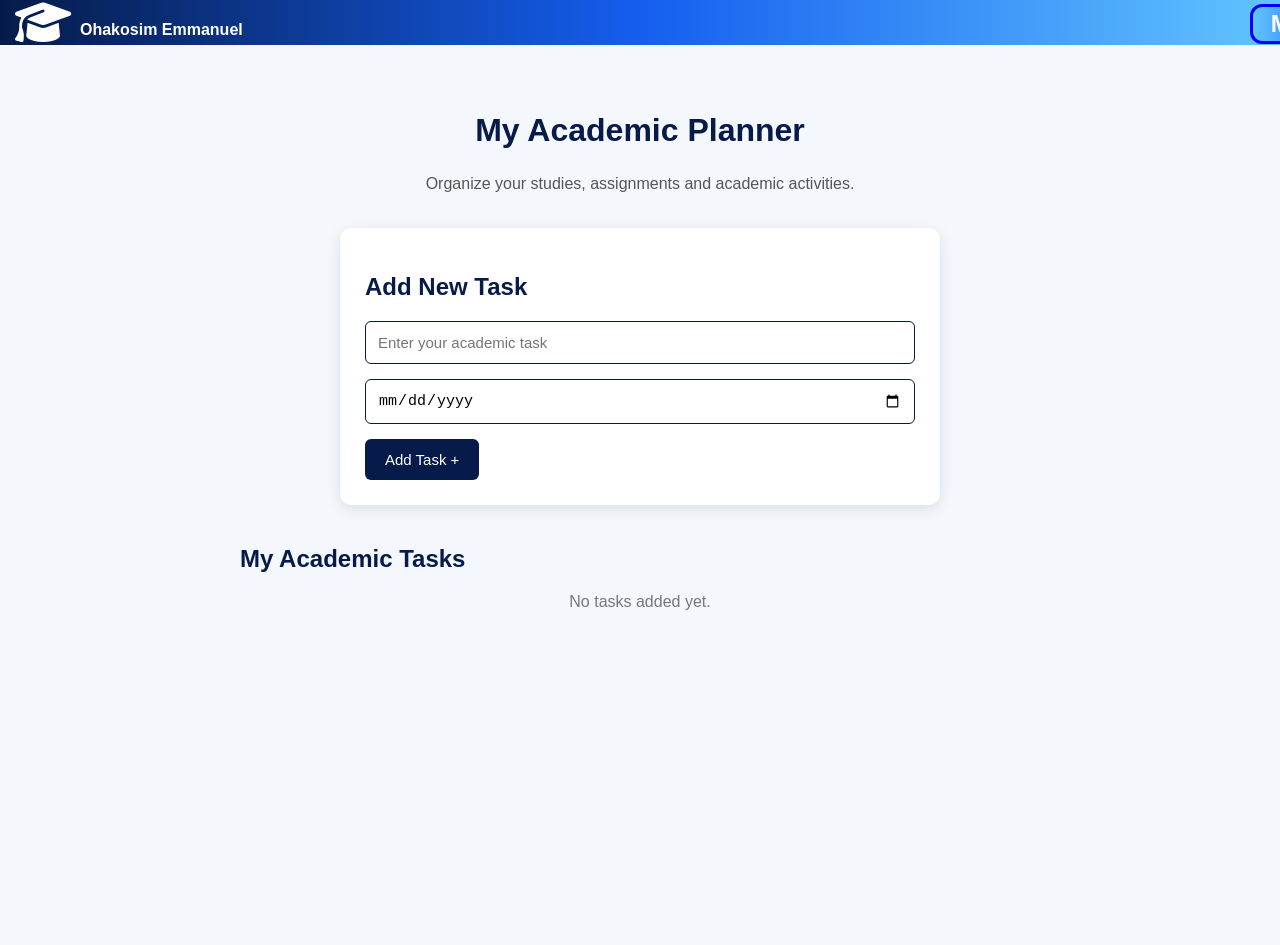
<file: academic.html>
<!DOCTYPE html>
<html lang="en">
<head>

    <title>My Academic Planner</title>

    <meta charset="UTF-8">
    <meta name="viewport" content="width=device-width, initial-scale=1.0">

    <link rel="stylesheet" href="https://cdnjs.cloudflare.com/ajax/libs/font-awesome/6.7.2/css/all.min.css">

    <style>

/* =========================
   GENERAL SETTINGS
========================= */

* {
    box-sizing: border-box;
}

html {
    width: 100%;
    margin: 0;
    padding: 0;
    overflow-x: hidden;
}

body {
    width: 100%;
    margin: 0;
    padding: 0;
    overflow-x: hidden;
    font-family: Arial, Helvetica, sans-serif;
}


/* =========================
   ORIGINAL HEADER DESIGN
========================= */

header {
    background: linear-gradient(
        to right,
        #061B49,
        #155EEF,
        #62C5FF
    );

    height: 45px;
    width: 100%;
    margin: 0;
    padding: 0;
    box-sizing: border-box;
}

.fa-graduation-cap {
    color: white;
    display: flex;
    font-size: 45px;
    padding: 15px;
    position: relative;
    top: -15px;
}

.name {
    font-family: Arial, Helvetica, sans-serif;

    background: linear-gradient(
        to right,
        #FFFFFF 10%,
        #F0F7FF 45%,
        #B9D9FF 5%,
        #155EEF 10%
    );

    background-clip: text;
    -webkit-background-clip: text;
    color: transparent;

    position: relative;
    top: -75px;
    right: -80px;
}

.port {
    position: relative;
    top: -132px;
    left: 1250px;

    color: white;

    background: linear-gradient(
        to left,
        #061B49,
        #155EEF,
        #62C5FF
    );

    border: 3px solid blue;
    border-radius: 12px;

    width: 180px;
    height: 40px;

    box-sizing: border-box;

    display: flex;
    justify-content: center;
    align-items: center;
}

.btn {
    position: relative;
    top: -197px;
    left: 1440px;

    font-size: 35px;
    background: transparent;
    border: none;
    cursor: pointer;
    color: #061B49;
}

.fa-bars {
    font-size: 80px;
}

#menulinks {
    display: none;
    position: relative;
    left: 1300px;
    top: -230px;
    font-size: medium;
    border: none;
    margin: 20px;
    padding: 20px;
    width: 150px;
    z-index: 1000;
}

#menulinks a {
    display: block;
    color: white;
    background-color: navy;
    border: 1px solid navy;
    padding: 5px;
    margin: 2px 0;
    font-weight: bold;
    text-decoration: none;
    text-align: center;
    border-radius: 10px;
}

#menulinks a:hover {
    background-color: #155EEF;
}

#menulinks.show {
    display: flex;
    flex-direction: column;
}


/* =========================
   ACADEMIC PLANNER
========================= */

#academic-planner {
    width: 100%;
    max-width: 100%;
    min-height: 100vh;
    overflow-x: hidden;
    padding: 40px 20px;
    background: #f4f7fc;
    color: #061B49;
}

.academic-heading {
    text-align: center;
    margin-bottom: 35px;
}

.academic-heading h1 {
    font-size: 32px;
    color: #061B49;
}

.academic-heading p {
    color: #555;
    font-size: 16px;
}


/* TASK INPUT BOX */

.planner-box {
    background: white;
    max-width: 600px;
    margin: auto;
    padding: 25px;
    border-radius: 12px;
    box-shadow: 0 4px 15px rgba(0,0,0,0.1);
}

.planner-box h2 {
    margin-bottom: 20px;
}

.planner-box input {
    width: 100%;
    padding: 12px;
    margin-bottom: 15px;
    border: 1px solid #061B49;
    border-radius: 6px;
    font-size: 15px;
}

.planner-box button {
    background: #061B49;
    color: white;
    padding: 12px 20px;
    border: none;
    border-radius: 6px;
    cursor: pointer;
    font-size: 15px;
}

.planner-box button:hover {
    background: #155EEF;
}


/* TASK LIST */

.task-section {
    max-width: 800px;
    margin: 40px auto;
}

.task-section h2 {
    margin-bottom: 20px;
}

.academic-task {
    display: flex;
    justify-content: space-between;
    align-items: center;
    flex-wrap: wrap;
    gap: 12px;
    background: white;
    padding: 18px;
    margin-bottom: 15px;
    border-radius: 10px;
    box-shadow: 0 3px 10px rgba(0,0,0,0.08);
}

.academic-task h3 {
    color: #061B49;
}

.academic-task p {
    color: #555;
}

.academic-task button {
    background: #155EEF;
    color: white;
    padding: 9px 13px;
    border: none;
    border-radius: 5px;
    cursor: pointer;
}

.academic-task button:last-child {
    background: #c62828;
}

.academic-task.completed h3 {
    text-decoration: line-through;
    color: #777;
}

.empty-message {
    text-align: center;
    color: #777;
}


/* =========================
   MOBILE SCREEN
========================= */

@media screen and (max-width: 768px) {

    .academic-heading h1 {
        font-size: 25px;
    }

    .academic-task {
        flex-direction: column;
        align-items: flex-start;
    }

}

    </style>

</head>

<body>


<!-- ORIGINAL HEADER -->

<header class="my header">

    <i class="fa-solid fa-graduation-cap"></i>

    <h4 class="name">Ohakosim Emmanuel</h4>

    <h2 class="port">My Portfolio</h2>

    <button class="btn" onclick="togglemenu()">☰</button>

    <nav id="menulinks">

        <a href="index.html">Home</a>

        <a href="about.html">About Me</a>

        <a href="academic.html">Academic Planner</a>

        <a href="projects.html">My Projects</a>

        <a href="contact.html">Contact Me</a>

    </nav>

</header>


<!-- ACADEMIC PLANNER -->

<section id="academic-planner">

    <div class="academic-heading">

        <h1>My Academic Planner</h1>

        <p>
            Organize your studies, assignments and academic activities.
        </p>

    </div>


    <!-- ADD TASK -->

    <div class="planner-box">

        <h2>Add New Task</h2>

        <input
            type="text"
            id="taskName"
            placeholder="Enter your academic task"
        >

        <input
            type="date"
            id="taskDate"
        >

        <button onclick="addTask()">
            Add Task +
        </button>

    </div>


    <!-- TASK LIST -->

    <div class="task-section">

        <h2>My Academic Tasks</h2>

        <div id="taskList">

            <p class="empty-message">
                No tasks added yet.
            </p>

        </div>

    </div>

</section>


<!-- JAVASCRIPT -->

<script>

/* MENU FUNCTION */

function togglemenu() {

    document
        .getElementById("menulinks")
        .classList.toggle("show");

}


/* ADD ACADEMIC TASK */

function addTask() {

    let taskName =
        document.getElementById("taskName").value.trim();

    let taskDate =
        document.getElementById("taskDate").value;

    if (taskName === "" || taskDate === "") {

        alert("Please enter a task and deadline.");

        return;

    }

    let taskList =
        document.getElementById("taskList");

    let emptyMessage =
        taskList.querySelector(".empty-message");

    if (emptyMessage) {

        emptyMessage.remove();

    }


    let task = document.createElement("div");

    task.className = "academic-task";


    let details = document.createElement("div");

    let title = document.createElement("h3");

    title.textContent = taskName;

    let date = document.createElement("p");

    date.textContent = "Deadline: " + taskDate;

    details.appendChild(title);

    details.appendChild(date);


    /* COMPLETED BUTTON */

    let completeButton =
        document.createElement("button");

    completeButton.textContent = "Completed";

    completeButton.onclick = function() {

        task.classList.toggle("completed");

        completeButton.textContent =
            task.classList.contains("completed")
            ? "Undo"
            : "Completed";

    };


    /* DELETE BUTTON */

    let deleteButton =
        document.createElement("button");

    deleteButton.textContent = "Delete";

    deleteButton.onclick = function() {

        task.remove();

        if (taskList.children.length === 0) {

            taskList.innerHTML =
                '<p class="empty-message">No tasks added yet.</p>';

        }

    };


    task.appendChild(details);

    task.appendChild(completeButton);

    task.appendChild(deleteButton);

    taskList.appendChild(task);


    /* CLEAR INPUTS */

    document.getElementById("taskName").value = "";

    document.getElementById("taskDate").value = "";

}

</script>

</body>
</html>
</file>
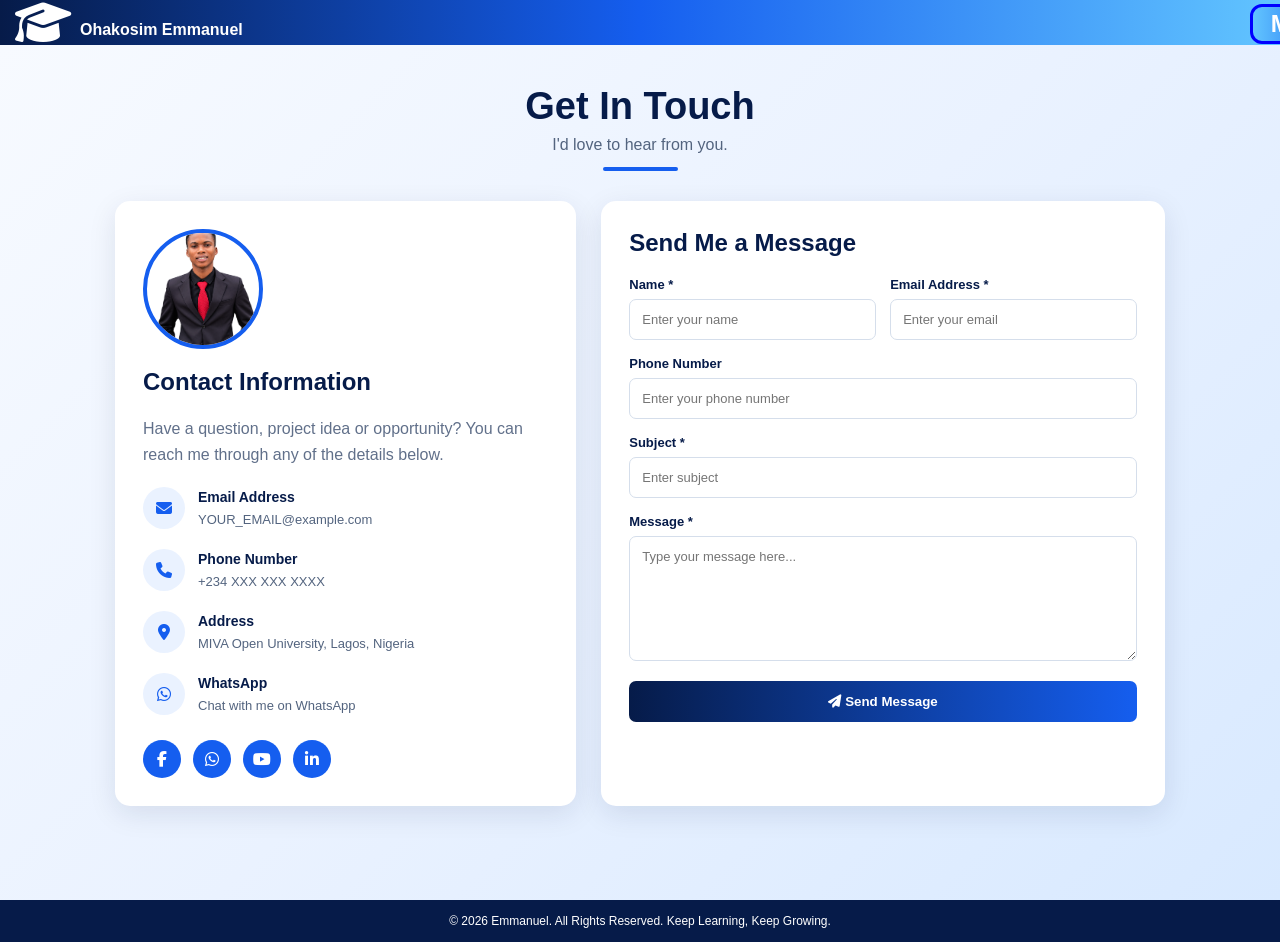
<file: contact.html>
<!DOCTYPE html>
<html lang="en">
<head>
<meta charset="UTF-8">
<meta name="viewport" content="width=device-width, initial-scale=1.0">

<title>Contact Me | Emmanuel</title>

<link rel="stylesheet" href="https://cdnjs.cloudflare.com/ajax/libs/font-awesome/6.5.2/css/all.min.css">

<style>

/* GENERAL STYLING */
* {
    box-sizing: border-box;
}

html, body {
    margin: 0;
    padding: 0;
    width: 100%;
    overflow-x: hidden;
}

body {
    font-family: Arial, Helvetica, sans-serif;
    background: #f3f7ff;
    color: #061B49;
}

/* YOUR ORIGINAL HEADER */
header {
    background: linear-gradient(
        to right,
        #061B49,
        #155EEF,
        #62C5FF
    );
    height: 45px;
    margin: 0;
    padding: 0;
    box-sizing: border-box;
}

.fa-graduation-cap {
    color: white;
    display: flex;
    font-size: 45px;
    padding: 15px;
    position: relative;
    top: -15px;
}

.name {
    font-family: Arial, Helvetica, sans-serif;
    background: linear-gradient(
        to right,
        #FFFFFF 10%,
        #F0F7FF 45%,
        #B9D9FF 5%,
        #155EEF 10%
    );
    background-clip: text;
    -webkit-background-clip: text;
    color: transparent;
    position: relative;
    top: -75px;
    right: -80px;
}

.port {
    position: relative;
    top: -132px;
    left: 1250px;
    color: white;
    background: linear-gradient(
        to left,
        #061B49,
        #155EEF,
        #62C5FF
    );
    border: 3px solid blue;
    border-radius: 12px;
    width: 180px;
    height: 40px;
    box-sizing: border-box;
    display: flex;
    justify-content: center;
    align-items: center;
}

.btn {
    position: relative;
    top: -197px;
    left: 1440px;
    font-size: 35px;
    background: transparent;
    border: none;
    cursor: pointer;
    color: #061B49;
}

.fa-bars {
    font-size: 80px;
}

#menulinks {
    display: none;
    position: relative;
    left: 1300px;
    top: -230px;
    font-size: medium;
    border: none;
    margin: 20px;
    padding: 20px;
    width: 150px;
}

#menulinks a {
    display: block;
    color: white;
    background-color: navy;
    border: 1px solid navy;
    padding: 5px;
    margin: 2px 0;
    font-weight: bold;
    text-decoration: none;
    text-align: center;
    border-radius: 10px;
}

#menulinks.show {
    display: flex;
    flex-direction: column;
}

#menulinks a.active {
    background: #155EEF;
}

/* CONTACT PAGE */
.contact-page {
    min-height: calc(100vh - 45px);
    padding: 40px 5%;
    background: linear-gradient(
        135deg,
        #f7faff,
        #eaf2ff,
        #d8e9ff
    );
}

.contact-heading {
    text-align: center;
    margin-bottom: 30px;
}

.contact-heading h1 {
    font-size: 38px;
    margin: 0 0 8px;
    color: #061B49;
}

.contact-heading p {
    color: #53647f;
    margin: 0;
}

.heading-line {
    width: 75px;
    height: 4px;
    background: #155EEF;
    margin: 13px auto;
    border-radius: 10px;
}

/* CONTACT LAYOUT */
.contact-container {
    max-width: 1050px;
    margin: auto;
    display: grid;
    grid-template-columns: 0.9fr 1.1fr;
    gap: 25px;
}

/* LEFT CONTACT INFORMATION */
.contact-info,
.contact-form {
    background: white;
    padding: 28px;
    border-radius: 15px;
    box-shadow: 0 8px 28px rgba(6,27,73,0.10);
}

.contact-info h2,
.contact-form h2 {
    margin-top: 0;
    color: #061B49;
}

.intro {
    color: #61708a;
    line-height: 1.6;
}

/* YOUR PHOTO */
.profile-photo {
    width: 120px;
    height: 120px;
    border-radius: 50%;
    object-fit: cover;
    object-position: center;
    border: 4px solid #155EEF;
    margin-bottom: 15px;
}

/* CONTACT DETAILS */
.info-item {
    display: flex;
    align-items: center;
    gap: 13px;
    margin: 20px 0;
}

.info-icon {
    width: 42px;
    height: 42px;
    min-width: 42px;
    border-radius: 50%;
    background: #eaf2ff;
    color: #155EEF;
    display: grid;
    place-items: center;
}

.info-item strong {
    display: block;
    margin-bottom: 5px;
    font-size: 14px;
}

.info-item a,
.info-item span {
    color: #53647f;
    font-size: 13px;
    text-decoration: none;
    overflow-wrap: anywhere;
}

.info-item a:hover {
    color: #155EEF;
}

/* SOCIAL MEDIA */
.social-links {
    display: flex;
    gap: 12px;
    margin-top: 25px;
}

.social-links a {
    width: 38px;
    height: 38px;
    border-radius: 50%;
    background: #155EEF;
    color: white;
    display: grid;
    place-items: center;
    text-decoration: none;
}

.social-links a:hover {
    background: #061B49;
}

/* FORM */
.form-row {
    display: grid;
    grid-template-columns: 1fr 1fr;
    gap: 14px;
}

.form-group {
    margin-bottom: 16px;
}

.form-group label {
    display: block;
    font-size: 13px;
    font-weight: bold;
    margin-bottom: 7px;
}

.form-group input,
.form-group textarea {
    width: 100%;
    padding: 12px;
    border: 1px solid #d5deeb;
    border-radius: 7px;
    outline: none;
    font-family: Arial, sans-serif;
    font-size: 13px;
}

.form-group input:focus,
.form-group textarea:focus {
    border-color: #155EEF;
    box-shadow: 0 0 0 3px rgba(21,94,239,0.10);
}

.form-group textarea {
    min-height: 125px;
    resize: vertical;
}

/* SEND BUTTON */
.send-btn {
    width: 100%;
    padding: 13px;
    border: none;
    border-radius: 7px;
    color: white;
    background: linear-gradient(
        to right,
        #061B49,
        #155EEF
    );
    font-weight: bold;
    cursor: pointer;
}

.send-btn:hover {
    background: #061B49;
}

/* FORM FEEDBACK */
.form-message {
    display: none;
    margin-top: 12px;
    padding: 12px;
    border-radius: 7px;
    font-size: 13px;
}

.form-message.show {
    display: block;
}

.form-message.success {
    background: #e5f8ed;
    color: #176b3a;
}

.form-message.error {
    background: #fff0f0;
    color: #a32121;
}

/* FOOTER */
footer {
    background: #061B49;
    color: white;
    padding: 14px;
    text-align: center;
    font-size: 12px;
}

/* RESPONSIVE DESIGN */
@media (max-width: 900px) {

    header {
        height: auto;
        min-height: 58px;
        padding: 8px 12px;
        display: flex;
        align-items: center;
        gap: 9px;
    }

    header .fa-graduation-cap {
        position: static;
        display: block;
        font-size: 30px;
        padding: 0;
    }

    header .name {
        position: static;
        margin: 0;
        font-size: 15px;
        color: white;
        background: none;
        -webkit-text-fill-color: white;
    }

    header .port {
        display: none;
    }

    header .btn {
        position: static;
        margin-left: auto;
        color: white;
        font-size: 28px;
    }

    #menulinks {
        position: absolute;
        left: auto;
        right: 8px;
        top: 54px;
        margin: 0;
        padding: 10px;
        width: 180px;
        background: #061B49;
        border-radius: 10px;
        z-index: 20;
    }
}

@media (max-width: 700px) {

    .contact-page {
        padding: 30px 15px;
    }

    .contact-container {
        grid-template-columns: 1fr;
    }

    .contact-info,
    .contact-form {
        padding: 22px;
    }
}

@media (max-width: 430px) {

    .form-row {
        grid-template-columns: 1fr;
        gap: 0;
    }

    .contact-heading h1 {
        font-size: 30px;
    }
}

</style>
</head>

<body>

<!-- HEADER -->
<header class="my header">

    <i class="fa-solid fa-graduation-cap"></i>

    <h4 class="name">Ohakosim Emmanuel</h4>

    <h2 class="port">My Portfolio</h2>

    <button class="btn" onclick="togglemenu()">☰</button>

    <nav id="menulinks">

        <a href="index.html">Home</a>

        <a href="about.html">About Me</a>

        <a href="projects.html">My Projects</a>

        <a href="academic.html">Academic Planner</a>

        <a class="active" href="contact.html">Contact Me</a>

    </nav>

</header>


<!-- CONTACT SECTION -->
<main class="contact-page">

    <div class="contact-heading">

        <h1>Get In Touch</h1>

        <p>I'd love to hear from you.</p>

        <div class="heading-line"></div>

    </div>


    <section class="contact-container">

        <!-- LEFT SIDE -->
        <div class="contact-info">

            <img
                src="image.jpeg"
                alt="My profile photograph"
                class="profile-photo"
            >

            <h2>Contact Information</h2>

            <p class="intro">
                Have a question, project idea or opportunity?
                You can reach me through any of the details below.
            </p>


            <div class="info-item">

                <div class="info-icon">
                    <i class="fa-solid fa-envelope"></i>
                </div>

                <div>
                    <strong>Email Address</strong>

                    <a href="mailto:YOUR_EMAIL@example.com">
                        YOUR_EMAIL@example.com
                    </a>
                </div>

            </div>


            <div class="info-item">

                <div class="info-icon">
                    <i class="fa-solid fa-phone"></i>
                </div>

                <div>
                    <strong>Phone Number</strong>

                    <a href="tel:+234XXXXXXXXXX">
                        +234 XXX XXX XXXX
                    </a>
                </div>

            </div>


            <div class="info-item">

                <div class="info-icon">
                    <i class="fa-solid fa-location-dot"></i>
                </div>

                <div>
                    <strong>Address</strong>

                    <span>
                        MIVA Open University, Lagos, Nigeria
                    </span>
                </div>

            </div>


            <div class="info-item">

                <div class="info-icon">
                    <i class="fa-brands fa-whatsapp"></i>
                </div>

                <div>
                    <strong>WhatsApp</strong>

                    <a href="https://wa.me/234XXXXXXXXXX">
                        Chat with me on WhatsApp
                    </a>
                </div>

            </div>


            <!-- SOCIAL LINKS -->
            <div class="social-links">

                <a href="https://www.facebook.com/"
                   aria-label="Facebook">
                    <i class="fa-brands fa-facebook-f"></i>
                </a>

                <a href="https://www.whatsapp.com/"
                   aria-label="WhatsApp">
                    <i class="fa-brands fa-whatsapp"></i>
                </a>

                <a href="https://www.youtube.com/"
                   aria-label="YouTube">
                    <i class="fa-brands fa-youtube"></i>
                </a>

                <a href="https://www.linkedin.com/"
                   aria-label="LinkedIn">
                    <i class="fa-brands fa-linkedin-in"></i>
                </a>

            </div>

        </div>


        <!-- RIGHT SIDE: CONTACT FORM -->
        <div class="contact-form">

            <h2>Send Me a Message</h2>

            <form id="contactForm">

                <div class="form-row">

                    <div class="form-group">

                        <label for="fullName">Name *</label>

                        <input
                            type="text"
                            id="fullName"
                            placeholder="Enter your name"
                            required
                        >

                    </div>


                    <div class="form-group">

                        <label for="email">Email Address *</label>

                        <input
                            type="email"
                            id="email"
                            placeholder="Enter your email"
                            required
                        >

                    </div>

                </div>


                <div class="form-group">

                    <label for="phone">Phone Number</label>

                    <input
                        type="tel"
                        id="phone"
                        placeholder="Enter your phone number"
                    >

                </div>


                <div class="form-group">

                    <label for="subject">Subject *</label>

                    <input
                        type="text"
                        id="subject"
                        placeholder="Enter subject"
                        required
                    >

                </div>


                <div class="form-group">

                    <label for="message">Message *</label>

                    <textarea
                        id="message"
                        placeholder="Type your message here..."
                        required
                    ></textarea>

                </div>


                <button type="submit" class="send-btn">

                    <i class="fa-solid fa-paper-plane"></i>

                    Send Message

                </button>


                <div id="formMessage" class="form-message"></div>

            </form>

        </div>

    </section>

</main>


<!-- FOOTER -->
<footer>

    © 2026 Emmanuel. All Rights Reserved.
    Keep Learning, Keep Growing.

</footer>


<!-- JAVASCRIPT -->
<script>

/* NAVIGATION MENU */
function togglemenu() {

    const menu = document.getElementById("menulinks");

    menu.classList.toggle("show");

}


/* CONTACT FORM */
document.getElementById("contactForm").addEventListener("submit", function(event) {

    event.preventDefault();

    const name = document.getElementById("fullName").value.trim();

    const email = document.getElementById("email").value.trim();

    const phone = document.getElementById("phone").value.trim();

    const subject = document.getElementById("subject").value.trim();

    const message = document.getElementById("message").value.trim();

    const notice = document.getElementById("formMessage");


    if (!name || !email || !subject || !message) {

        notice.className = "form-message error show";

        notice.textContent = "Please fill in all required fields.";

        return;

    }


    /* REPLACE THIS WITH YOUR REAL EMAIL */
    const recipient = "YOUR_EMAIL@example.com";


    if (recipient === "YOUR_EMAIL@example.com") {

        notice.className = "form-message error show";

        notice.textContent = "Please add your real email address in the JavaScript first.";

        return;

    }


    const body =
        "Name: " + name +
        "\nEmail: " + email +
        "\nPhone: " + phone +
        "\n\nMessage:\n" + message;


    const mailLink =
        "mailto:" + recipient +
        "?subject=" + encodeURIComponent(subject) +
        "&body=" + encodeURIComponent(body);


    notice.className = "form-message success show";

    notice.textContent = "Opening your email application...";

    window.location.href = mailLink;

});

</script>

</body>
</html>
</file>
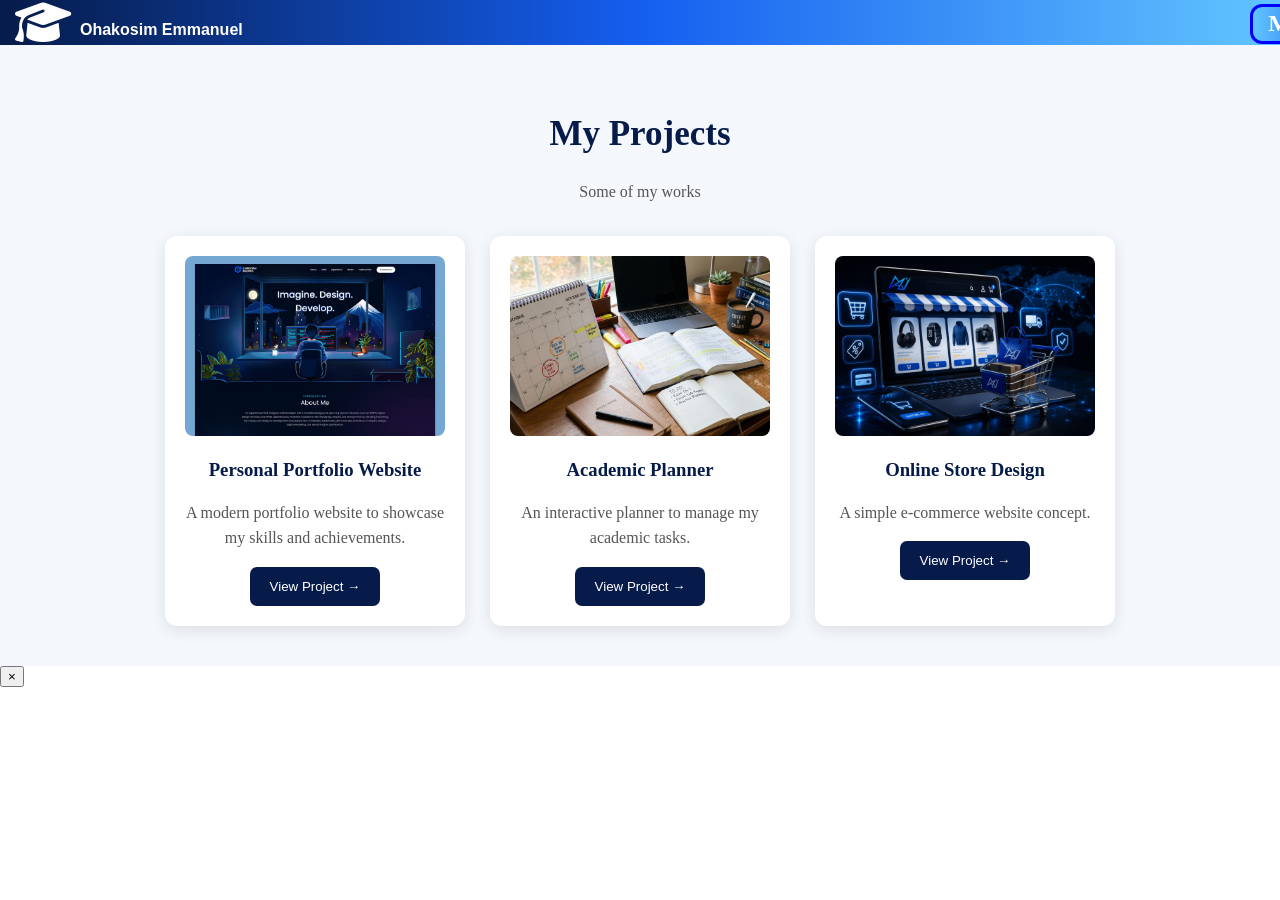
<file: projects.html>
<!DOCTYPE html>
<html lang="english">
<head>
    <title>MY student portfolio</title>
    <meta charset="UTF-8">
    <meta name="viewport" content="width=device-width, initial-scale=1.0">
    <link rel="stylesheet" href="https://cdnjs.cloudflare.com/ajax/libs/font-awesome/6.7.2/css/all.min.css">
    <link rel="stylesheet" href="projects.css">
<header class="my header">
    <i  class="fa-solid fa-graduation-cap"></i>
    <h4 class="name">Ohakosim Emmanuel</h4> <h2 class="port">My Portofolio</h2>
    <button class="btn" onclick="togglemenu()">☰ </button>
    <nav id="menulinks" >
    <a href="index.html">Home</a>
    <a href="about.html">About Me</a>
    <a href="academic.html">Academic Planner</a>
    <a href="projects.html">My Projects</a>
    <a href="contact.html">Contact Me</a>
</nav>
</header>
<!-- MY PROJECTS SECTION -->

<section id="projects">

    <div class="project-heading">
        <h2>My Projects</h2>
        <p>Some of my works</p>
    </div>

    <div class="project-container">

        <!-- PROJECT 1 -->
        <div class="project-card">

            <img src="project1.jpg" alt="Portfolio Website">

            <h3>Personal Portfolio Website</h3>

            <p>
                A modern portfolio website to showcase
                my skills and achievements.
            </p>

            <button onclick="viewProject(0)">
                View Project →
            </button>

        </div>


        <!-- PROJECT 2 -->
        <div class="project-card">

            <img src="project2.jpg" alt="Academic Planner">

            <h3>Academic Planner</h3>

            <p>
                An interactive planner to manage
                my academic tasks.
            </p>

            <button onclick="viewProject(1)">
                View Project →
            </button>

        </div>


        <!-- PROJECT 3 -->
        <div class="project-card">

            <img src="project3.jpg" alt="Online Store">

            <h3>Online Store Design</h3>

            <p>
                A simple e-commerce website concept.
            </p>

            <button onclick="viewProject(2)">
                View Project →
            </button>

        </div>

    </div>

</section>


<!-- PROJECT POPUP -->

<div class="project-modal" id="projectModal">

    <div class="modal-content">

        <button class="close-modal" onclick="closeProject()">
            &times;
        </button>

        <h2 id="modalTitle"></h2>

        <p id="modalDescription"></p>

    </div>

</div>


<!-- JAVASCRIPT -->

<script>

const projects = [

    {
        title: "Personal Portfolio Website",
        description: "A modern personal portfolio website built with HTML and CSS to showcase my background, skills, projects and achievements."
    },

    {
        title: "Academic Planner",
        description: "An interactive academic planner designed to help students organize their studies, manage tasks and track their academic progress."
    },

    {
        title: "Online Store Design",
        description: "A modern e-commerce website concept designed to display products and provide a simple online shopping experience."
    }

];


function viewProject(index) {

    document.getElementById("modalTitle").textContent =
        projects[index].title;

    document.getElementById("modalDescription").textContent =
        projects[index].description;

    document.getElementById("projectModal").classList.add("active");

}


function closeProject() {

    document.getElementById("projectModal").classList.remove("active");

}


document.getElementById("projectModal").addEventListener("click", function(event) {

    if (event.target === this) {
        closeProject();
    }

});
function togglemenu() {
    document.getElementById("menulinks").classList.toggle("show");
}


</script>
</file>
<file: projects.css>
/* ==============================
   GENERAL PAGE SETTINGS
============================== */

* {
    box-sizing: border-box;
}

html {
    width: 100%;
    margin: 0;
    padding: 0;
    overflow-x: hidden;
    scroll-behavior: smooth;
}

body {
    width: 100%;
    margin: 0;
    padding: 0;
    overflow-x: hidden;
}


/* ==============================
   ORIGINAL HEADER DESIGN
============================== */

header {
    background: linear-gradient(
        to right,
        #061B49,
        #155EEF,
        #62C5FF
    );

    height: 45px;
    width: 100%;
    margin: 0;
    padding: 0;
    box-sizing: border-box;
}


/* GRADUATION LOGO */

.fa-graduation-cap {
    color: white;
    display: flex;
    font-size: 45px;
    padding: 15px;
    position: relative;
    top: -15px;
}


/* YOUR NAME */

.name {
    font-family: Arial, Helvetica, sans-serif;

    background: linear-gradient(
        to right,
        #FFFFFF 10%,
        #F0F7FF 45%,
        #B9D9FF 5%,
        #155EEF 10%
    );

    background-clip: text;
    -webkit-background-clip: text;
    color: transparent;

    position: relative;
    top: -75px;
    right: -80px;
}


/* PORTFOLIO TITLE */

.port {
    position: relative;
    top: -132px;
    left: 1250px;

    color: white;

    background: linear-gradient(
        to left,
        #061B49,
        #155EEF,
        #62C5FF
    );

    border: 3px solid blue;
    border-radius: 12px;

    width: 180px;
    height: 40px;

    box-sizing: border-box;

    display: flex;
    justify-content: center;
    align-items: center;
}


/* MENU BUTTON */

.btn {
    position: relative;
    top: -197px;
    left: 1440px;

    font-size: 35px;
    background: transparent;
    border: none;
    cursor: pointer;
    color: #061B49;
}

.fa-bars {
    font-size: 80px;
}


/* NAVIGATION LINKS */

#menulinks {
    display: none;
    position: relative;
    left: 1300px;
    top: -230px;
    font-size: medium;
    border: none;
    margin: 20px;
    padding: 20px;
    width: 150px;
    z-index: 1000;
}

#menulinks a {
    display: block;
    color: white;
    background-color: navy;
    border: 1px solid navy;
    padding: 5px;
    margin: 2px 0;
    font-weight: bold;
    text-decoration: none;
    text-align: center;
    border-radius: 10px;
}

#menulinks a:hover {
    background-color: #155EEF;
}

#menulinks.show {
    display: flex;
    flex-direction: column;
}


/* ==============================
   MY PROJECTS SECTION
============================== */

#projects {
    width: 100%;
    max-width: 100%;
    overflow-x: hidden;
    background: #f4f7fc;
    color: #061B49;
    padding: 40px 20px;
}

#projects .project-heading {
    text-align: center;
    margin-bottom: 35px;
}

#projects .project-heading h2 {
    font-size: 35px;
    color: #061B49;
}

#projects .project-heading p {
    color: #555;
}

#projects .project-container {
    display: flex;
    justify-content: center;
    flex-wrap: wrap;
    gap: 25px;
    width: 100%;
    max-width: 100%;
}

#projects .project-card {
    width: 300px;
    max-width: 100%;
    background: white;
    padding: 20px;
    border-radius: 12px;
    box-shadow: 0 4px 15px rgba(0,0,0,0.1);
    text-align: center;
}

#projects .project-card img {
    width: 100%;
    max-width: 100%;
    height: 180px;
    object-fit: cover;
    border-radius: 8px;
}

#projects .project-card h3 {
    color: #061B49;
}

#projects .project-card p {
    color: #555;
    line-height: 1.6;
}

#projects .project-card button {
    background: #061B49;
    color: white;
    border: none;
    padding: 12px 20px;
    border-radius: 7px;
    cursor: pointer;
}

#projects .project-card button:hover {
    background: #155EEF;
}


/* PROJECT POPUP */

#projects .project-modal {
    display: none;
    position: fixed;
    top: 0;
    left: 0;
    width: 100%;
    height: 100%;
    background: rgba(0,0,0,0.7);
    justify-content: center;
    align-items: center;
    z-index: 2000;
}

#projects .project-modal.active {
    display: flex;
}

#projects .modal-content {
    background: white;
    width: 90%;
    max-width: 500px;
    padding: 30px;
    border-radius: 12px;
    text-align: center;
    position: relative;
}

#projects .close-modal {
    position: absolute;
    top: 8px;
    right: 12px;
    border: none;
    background: transparent;
    font-size: 30px;
    cursor: pointer;
}


/* ==============================
   STOP HORIZONTAL PAGE MOVEMENT
============================== */

img {
    max-width: 100%;
}


/* ==============================
   SMALL SCREEN PROTECTION
============================== */

@media screen and (max-width: 768px) {

    header {
        width: 100%;
    }

    #projects .project-card {
        width: 100%;
        max-width: 350px;
    }

}
</file>
